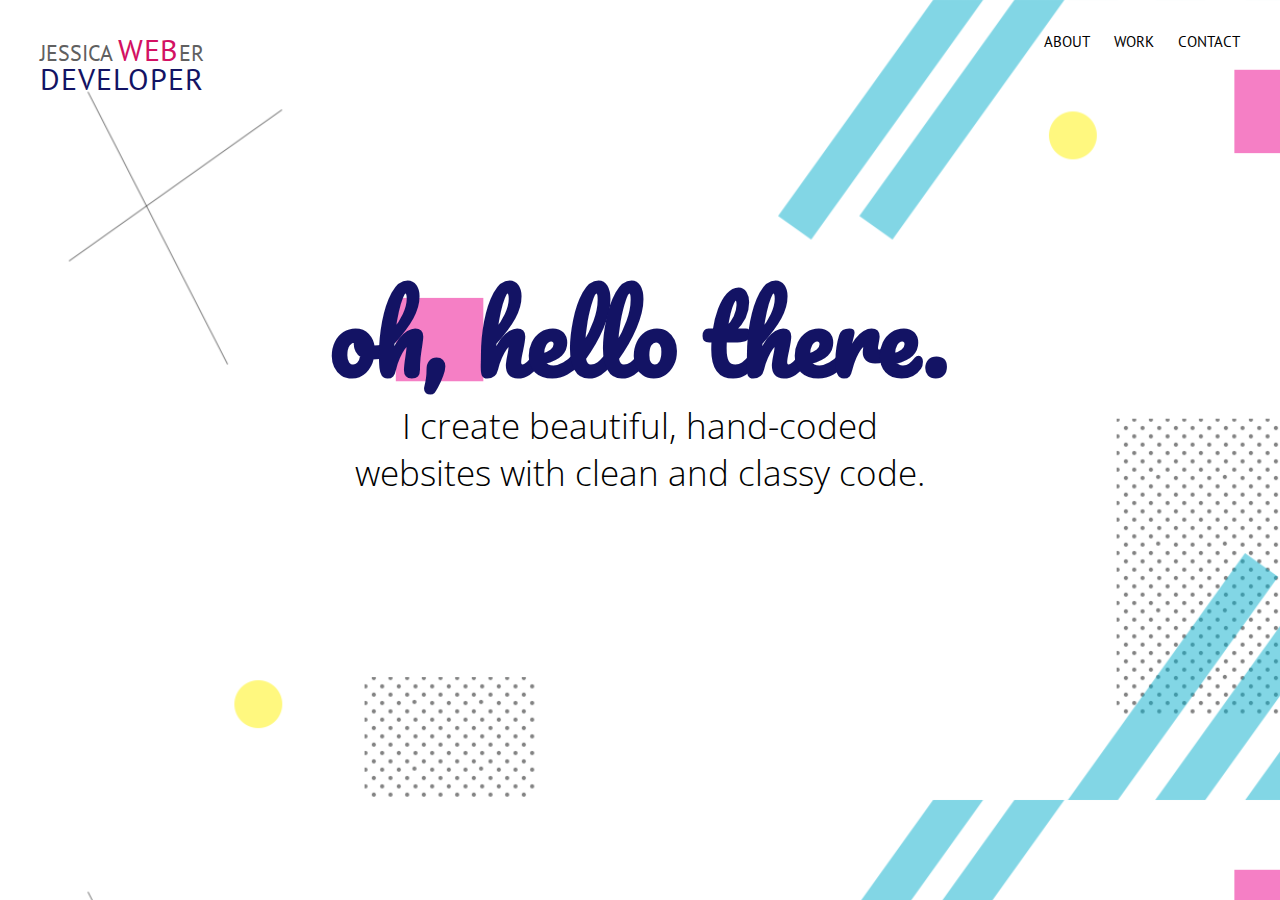
<file: index.html>
<!doctype html>
<html class="background-reg">
    <head>
        <title>Jessica Weber | Developer</title>
        <link rel="stylesheet" href="css/normalize.css">
        <link rel="stylesheet" href="css/main.css">
        <link href="https://fonts.googleapis.com/css?family=PT+Sans" rel="stylesheet">
        <link href="https://fonts.googleapis.com/css?family=Pacifico" rel="stylesheet" type='text/css'>
        <link href='https://fonts.googleapis.com/css?family=Source+Sans+Pro:400,700' rel='stylesheet' type='text/css'>
        <link href="https://fonts.googleapis.com/css?family=Open+Sans:100,300" rel="stylesheet">
        <link href="https://fonts.googleapis.com/css?family=Gudea" rel="stylesheet" type='text/css'>
    </head>
    <body>
     <header>
       <div class="full-width">
         <div class="half-width">
           <h3><a href="index.html" target="_blank" style="text-decoration:none;">Jessica&nbsp;<span style="color:#d31163; font-size: 30px; letter-spacing: .5px;">Web</span>er<br><span style="color:#131364; font-size: 30px; letter-spacing: 1px;">Developer</span></a></h3>
        </div>
        <div class="half-width">
          <nav>
          <ul>
            <li><a href="about/index.html">ABOUT</a></li>
            <li><a href="work/index.html">WORK</a></li>
            <li><a href="contact-me/index.html">CONTACT</a></li>
          </ul>
        </nav>
        </div>
      </div>
      <div class="full-width">
        <h1>oh, hello there.</h1>
        <br>
        <h2>I create beautiful, hand-coded<br> websites with clean and classy code.</h2>
    </div>
     </header>
    </body>
</html>
</file>
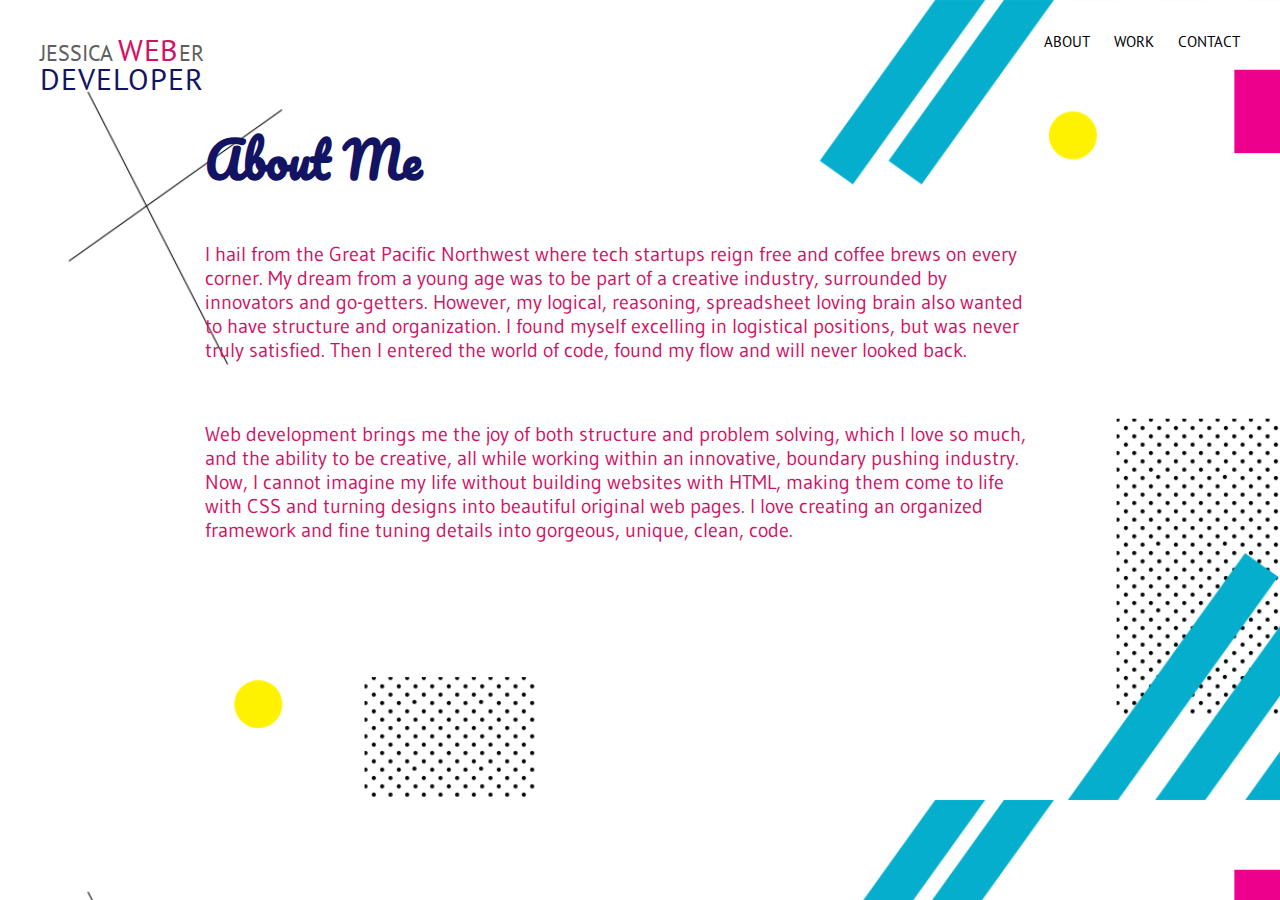
<file: about/index.html>
<!doctype html>
<html class="background-about">
    <head>
        <title>About Me</title>
        <link rel="stylesheet" href="../css/normalize.css">
        <link rel="stylesheet" href="../css/main.css">
        <link href="https://fonts.googleapis.com/css?family=PT+Sans" rel="stylesheet">
        <link href="https://fonts.googleapis.com/css?family=Pacifico" rel="stylesheet" type='text/css'>
        <link href='https://fonts.googleapis.com/css?family=Source+Sans+Pro:400,700' rel='stylesheet' type='text/css'>
        <link href="https://fonts.googleapis.com/css?family=Open+Sans:100,300" rel="stylesheet">
        <link href="https://fonts.googleapis.com/css?family=Gudea" rel="stylesheet" type='text/css'>
    </head>
    <body>
     <header>
       <div class="full-width">
         <div class="half-width">
           <h3><a href="../index.html" target="_blank" style="text-decoration:none;">Jessica&nbsp;<span style="color:#d31163; font-size: 30px; letter-spacing: .5px;">Web</span>er<br><span style="color:#131364; font-size: 30px; letter-spacing: 1px;">Developer</span></a></h3>
        </div>
        <div class="half-width">
          <nav>
            <ul>
              <li><a href="about/index.html">ABOUT</a></li>
              <li><a href="../work/index.html">WORK</a></li>
              <li><a href="../contact-me/index.html">CONTACT</a></li>
            </ul>
          </nav>
        </div>
      </div>
     </header>


     <main>
       <div class="full-width">
         <h1>About Me</h1>
         <br>
         <p>I hail from the Great Pacific Northwest where tech startups reign free and coffee brews on every corner. My dream from a young age was to be part of a creative industry, surrounded by innovators and go-getters. However, my logical, reasoning, spreadsheet loving brain also wanted to have structure and organization. I found myself excelling in logistical positions, but was never truly satisfied. Then I entered the world of code, found my flow and will never looked back.</p>
         <br>
         <p>Web development brings me the joy of both structure and problem solving, which I love so much, and the ability to be creative, all while working within an innovative, boundary pushing industry. Now, I cannot imagine my life without building websites with HTML, making them come to life with CSS and turning designs into beautiful original web pages. I love creating an organized framework and fine tuning details into gorgeous, unique, clean, code.</p>
     </div>
     </main>
    </body>
</html>
</file>
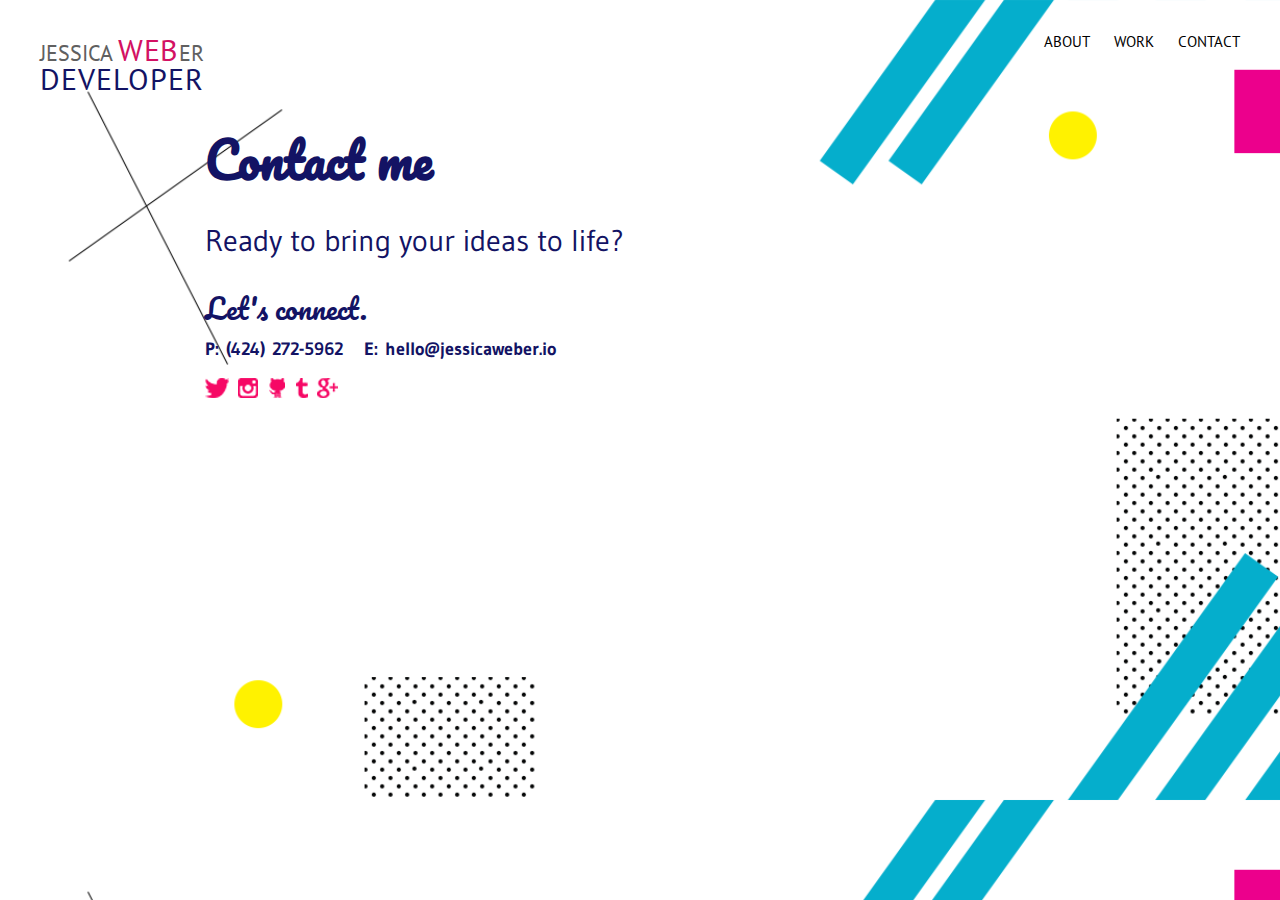
<file: contact-me/index.html>
<!doctype html>
<html class="background-about">
    <head>
        <title>Contact Me</title>
        <link rel="stylesheet" href="../css/normalize.css">
        <link rel="stylesheet" href="../css/main.css">
        <link href="https://fonts.googleapis.com/css?family=PT+Sans" rel="stylesheet">
        <link href="https://fonts.googleapis.com/css?family=Pacifico" rel="stylesheet" type='text/css'>
        <link href='https://fonts.googleapis.com/css?family=Source+Sans+Pro:400,700' rel='stylesheet' type='text/css'>
        <link href="https://fonts.googleapis.com/css?family=Open+Sans:100,300" rel="stylesheet">
        <link href="https://fonts.googleapis.com/css?family=Gudea" rel="stylesheet" type='text/css'>
    </head>
    <body>
     <header>
       <div class="full-width">
         <div class="half-width">
           <h3><a href="../index.html" target="_blank" style="text-decoration:none;">Jessica&nbsp;<span style="color:#d31163; font-size: 30px; letter-spacing: .5px;">Web</span>er<br><span style="color:#131364; font-size: 30px; letter-spacing: 1px;">Developer</span></a></h3>
        </div>
        <div class="half-width">
          <nav>
            <ul>
              <li><a href="../about/index.html">ABOUT</a></li>
              <li><a href="../work/index.html">WORK</a></li>
              <li><a href="contact-me/index.html">CONTACT</a></li>
            </ul>
          </nav>
      </div>
    </div>
     </header>

     <main>
       <div class="full-width">
         <h1>Contact me</h1>
         <br>
         <h2>Ready to bring your ideas to life?</h2>
       </div>
       <div class="full-width">
         <h2 id="connect-header">Let's connect.</h2>
         <h3 id="call-email">P:<a href="callto:424-272-5962">&nbsp;&#40;424&#41;&nbsp;272&#45;5962</a>&nbsp;&nbsp;&nbsp;E:&nbsp;<a href="mailto:hello@jessicaweber.io" target="_blank">hello@jessicaweber.io</a></h3>
         <ul>
           <li><a href="https://twitter.com/jessicaweberdev" target="_blank"><img src="../img/twitter.png" alt="Twitter icon"></a></li>
           <li><a href="https://www.instagram.com/jessicaweberdev/" target="_blank"><img src="../img/instagram.png" alt="Instagram icon"></a></li>
           <li><a href="https://github.com/jessicaweberdev" target="_blank"><img src="../img/github.png" alt="GitHub icon"></a></li>
            <li><a href="http://jessicaweberdev.tumblr.com" target="_blank"><img src="../img/tumblr.png" alt="Tumblr icon"></a></li>
           <li><a href="https://plus.google.com/101373359155988499378" target="_blank"><img src="../img/google-plus.png" alt="Google Plus Icon"></a></li>
        </ul>
       </div>
     </main>
    </body>
</html>
</file>
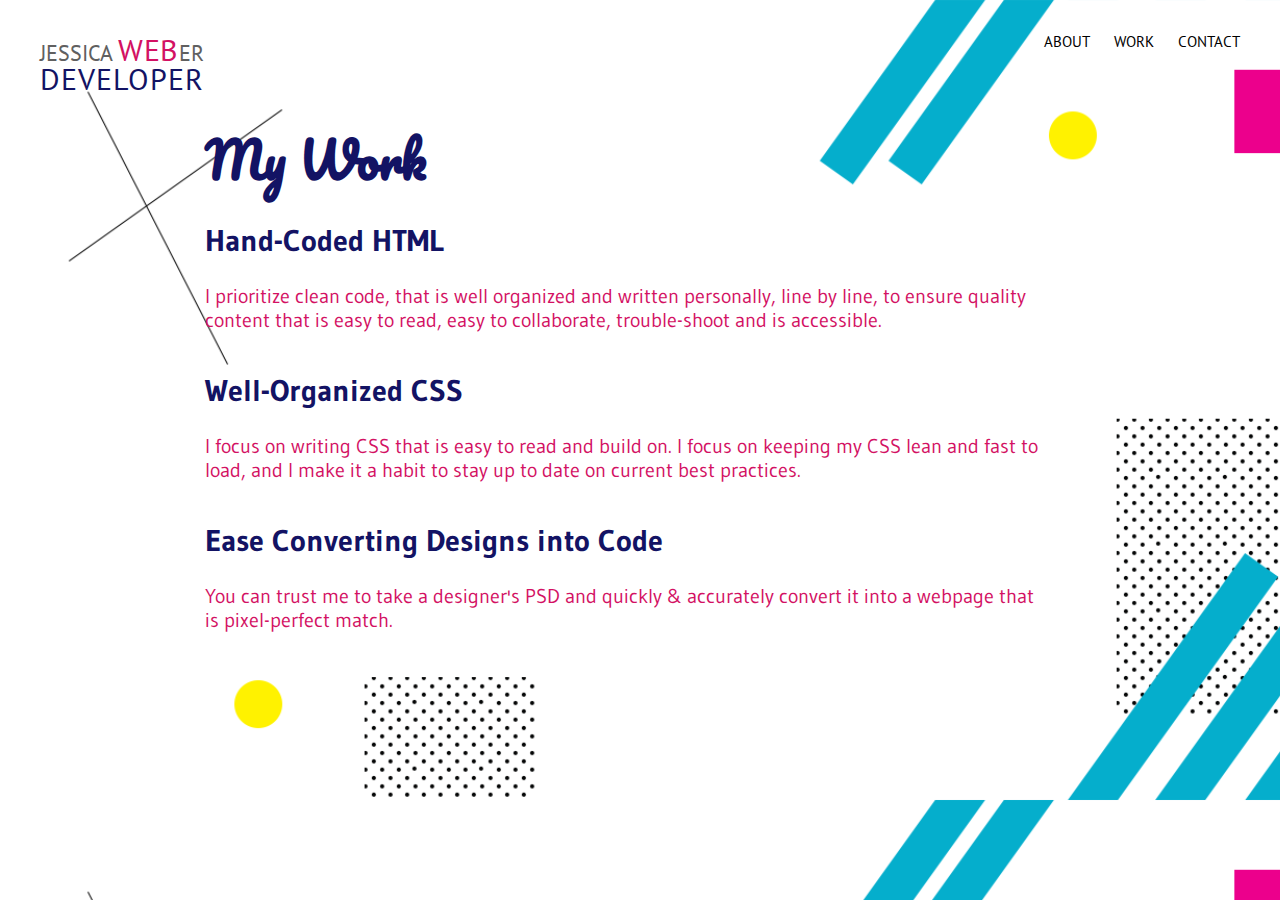
<file: work/index.html>
<!doctype html>
<html class="background-about">
    <head>
        <title>My Work</title>
        <link rel="stylesheet" href="../css/normalize.css">
        <link rel="stylesheet" href="../css/main.css">
        <link href="https://fonts.googleapis.com/css?family=PT+Sans" rel="stylesheet">
        <link href="https://fonts.googleapis.com/css?family=Pacifico" rel="stylesheet" type='text/css'>
        <link href='https://fonts.googleapis.com/css?family=Source+Sans+Pro:400,700' rel='stylesheet' type='text/css'>
        <link href="https://fonts.googleapis.com/css?family=Open+Sans:100,300" rel="stylesheet">
        <link href="https://fonts.googleapis.com/css?family=Gudea" rel="stylesheet" type='text/css'>
    </head>

    <body>
     <header>
       <div class="full-width">
         <div class="half-width">
           <h3><a href="../index.html" target="_blank" style="text-decoration:none;">Jessica&nbsp;<span style="color:#d31163; font-size: 30px; letter-spacing: .5px;">Web</span>er<br><span style="color:#131364; font-size: 30px; letter-spacing: 1px;">Developer</span></a></h3>
        </div>
        <div class="half-width">
          <nav>
            <ul>
              <li><a href="../about/index.html">ABOUT</a></li>
              <li><a href="work/index.html">WORK</a></li>
              <li><a href="../contact-me/index.html">CONTACT</a></li>
            </ul>
          </nav>
      </div>
    </div>
     </header>

     <main>
       <div class="full-width">
         <h1>My Work</h1>
         <br>
           <h2 class="skills-header">Hand-Coded HTML</h2>
           <p class="work-text">I prioritize clean code, that is well organized and written personally, line by line, to ensure quality content that is easy to read, easy to collaborate, trouble-shoot and is accessible.</p>
           <br>
           <h2 class="skills-header">Well-Organized CSS</h2>
           <p class="work-text">I focus on writing CSS that is easy to read and build on. I focus on keeping my CSS lean and fast to load, and I make it a habit to stay up to date on current best practices.</p>
           <br>
           <h2 class="skills-header">Ease Converting Designs into Code</h2>
           <p class="work-text">You can trust me to take a designer's PSD and quickly & accurately convert it into a webpage that is pixel-perfect match.<p>
     </div>
     </main>
    </body>
</html>
</file>
<file: css/main.css>
/**** BASE STYLES ****/

body {
  font-family: 'Gudea', sans-serif;
}

.background-reg {
    height: 800px;
    background: url('../img/80s-background-50-opacity.png');
    background-size: cover;
}

.background-about {
  background: url('../img/80s-background-about-me-page.png');
  height: 800px;
  background-size: cover;

}

html a:link { color:inherit; text-decoration: none;}
html a:visited { color:inherit; text-decoration: none;}
html a:hover { color:inherit; text-decoration: none;}
html a:active { color:inherit; text-decoration: none;}

/**** GRID STYLES ****/

.full-width {
  width: 1200px;
  margin: 0 auto;
  clear: both;
}

.half-width {
  width: 600px;
  float: left;
}

.third-width {
  width: 400px;
  float: left;
}

/**** HEADER STYLES ****/

header h3 {
  font-family: 'PT Sans', sans-serif;
  font-size: 22px;
  color: #606060;
  text-transform: uppercase;
  line-height: 25px;
  font-weight: lighter;
  padding-top: 15px;
}

nav {
  padding-top: 15px;
  float: right;
}

nav ul li {
    display: inline-block;
}

nav ul li a {
    text-transform: uppercase;
    font-family: 'PT Sans', sans-serif;
    font-size: 15px;
    color: #606060;
    padding-left: 20px;
}

header h1 {
  font-family: 'Pacifico', cursive;
  font-size: 100px;
  color: #131364;
  text-align: center;
  padding-top: 130px;
  padding-bottom: 0px;
  margin-bottom: -20px;
}

header h2 {
  font-family: "Open Sans", sans-serif;
  font-size: 35px;
  text-align: center;
  font-weight: lighter;
  padding-top: 0px;
  margin-top: -20px;
}

/**** MAIN STYLES ****/

main h1 {
  font-family: 'Pacifico', cursive;
  font-size: 48px;
  color: #131364;
  padding-left: 165px;
  padding-bottom: 0px;
  margin-bottom: 0px;
}

main p {
  font-size: 20px;
  color: #d31163;
  padding-left: 165px;
  padding-right: 200px;
}

main h2 {
  font-family: 'Gudea', sans-serif;
  font-size: 30px;
  font-weight: lighter;
  color: #131364;
  padding-left: 165px;
  margin-top: 0px;
  padding-top: 0px;
}


/**** WORK PAGE STYLES ****/

.skills-header {
  font-weight: bold;
}

/**** CONTACT PAGE STYLES ****/

#connect-header {
  font-family: 'Pacifico', cursive;
  font-size: 28px;
  padding-bottom: 0px;
  margin-bottom: 0px;
}

#call-email {
  font-family: 'Gudea', sans-serif;
  font-size: 18px;
  color: #131364;
  padding-left: 165px;
  margin-top: 5px;
  padding-top: 0px;
}

main ul li {
  display: inline-block;
  padding-left: 5px;
}

main ul {
  padding-left: 160px;
  margin-top: 0px;
  padding-top: 0px;
}
</file>
